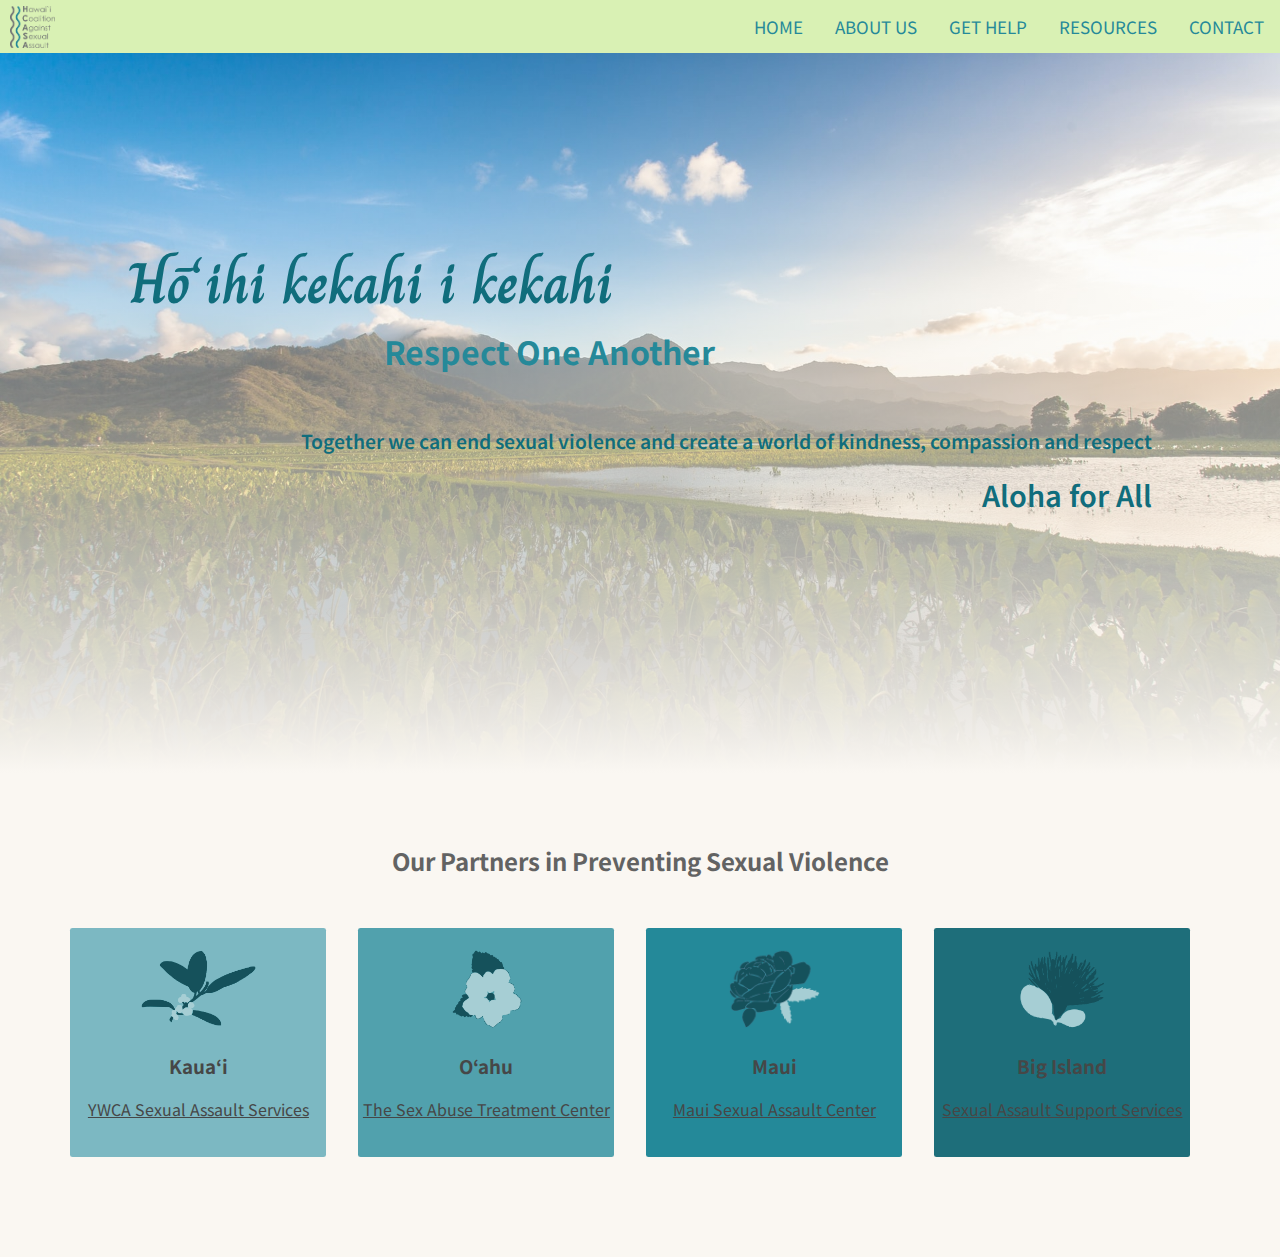
<file: index.html>
<!DOCTYPE html>
<html lang="en">
    <head>
        <meta charset="utf-8">
        <meta name="viewport" content="width=device-width, initial-scale=1, maximum-scale=1">
        <title>hcasa</title>
        <link rel="stylesheet" href="./hcasastyles.css">
        <link rel="shortcut icon" href="" type="image/png" width="32" height="32">
        <link rel="preconnect" href="https://fonts.gstatic.com">
        <link href="https://fonts.googleapis.com/css2?family=Charm:wght@700&family=Noto+Sans+JP&display=swap" rel="stylesheet">
    </head>
    <body>
        <div class="navbar" id="nav">
            <img src="./img/hcasalogo.png" alt="HCASA" class="navlogo">
            <a href="#contact">CONTACT</a>
            <a href="#resources">RESOURCES</a>
            <a href="#help">GET HELP</a>
            <a href="about.html">ABOUT US</a>
            <a href="#home">HOME</a>

            <a href="javascript:void(0);" class="icon" onclick="navResponse()">
                <div class="menu-collapse" onclick="menuCollapse(this)">
                    <div class="bar1"></div>
                    <div class="bar2"></div>
                    <div class="bar3"></div>
                </div>
            </a>
        </div>
        <div class="heroimg">
            <div class="herotext">
                <div class="respectbox">
                    <div class="respect">
                        <h1>Hōʻihi kekahi i kekahi</h1>
                        <h3>Respect One Another</h3>
                    </div>
                </div>
                <div class="pbox">
                    <p>Together we can end sexual violence and create a world of kindness, compassion and respect</p>
                    <p class="heroaloha">Aloha for All</p>
                </div>
            </div>
        </div>

        <div class="partners">
            <h2>Our Partners in Preventing Sexual Violence</h2>
            <div class="partnerbox">
                <a href="#kauai" class="kauai">
                    <img src="./img/k1v.png" alt="kauai" class="kauaiimg">
                    <h3>Kauaʻi</h3>
                    <p class="partnerlink">YWCA Sexual Assault Services</p>
                </a>
                <a href="#oahu" class="oahu">
                    <img src="./img/o1v.png" alt="oahu" class="oahuimg">
                    <h3>Oʻahu</h3>
                    <p class="partnerlink">The Sex Abuse Treatment Center</p>
                </a>
                <a href="#maui" class="maui">
                    <img src="./img/m1v.png" alt="maui" class="mauiimg">
                    <h3>Maui</h3>
                    <p class="partnerlink">Maui Sexual Assault Center</p>
                </a>
                <a href="#bi" class="bi">
                    <img src="./img/b1v.png" alt="bi" class="bi">
                    <h3>Big Island</h3>
                    <p class="partnerlink">Sexual Assault Support Services</p>
                </a>
            </div>
        </div>


        <script>
            function menuCollapse(x) {
              x.classList.toggle("change");
            }
        </script>
        <script>
            function navResponse() {
              var x = document.getElementById("nav");
              if (x.className === "navbar") {
                x.className += " responsive";
              } else {
                x.className = "navbar";
              }
            }
        </script>
    </body>
</html>
</file>
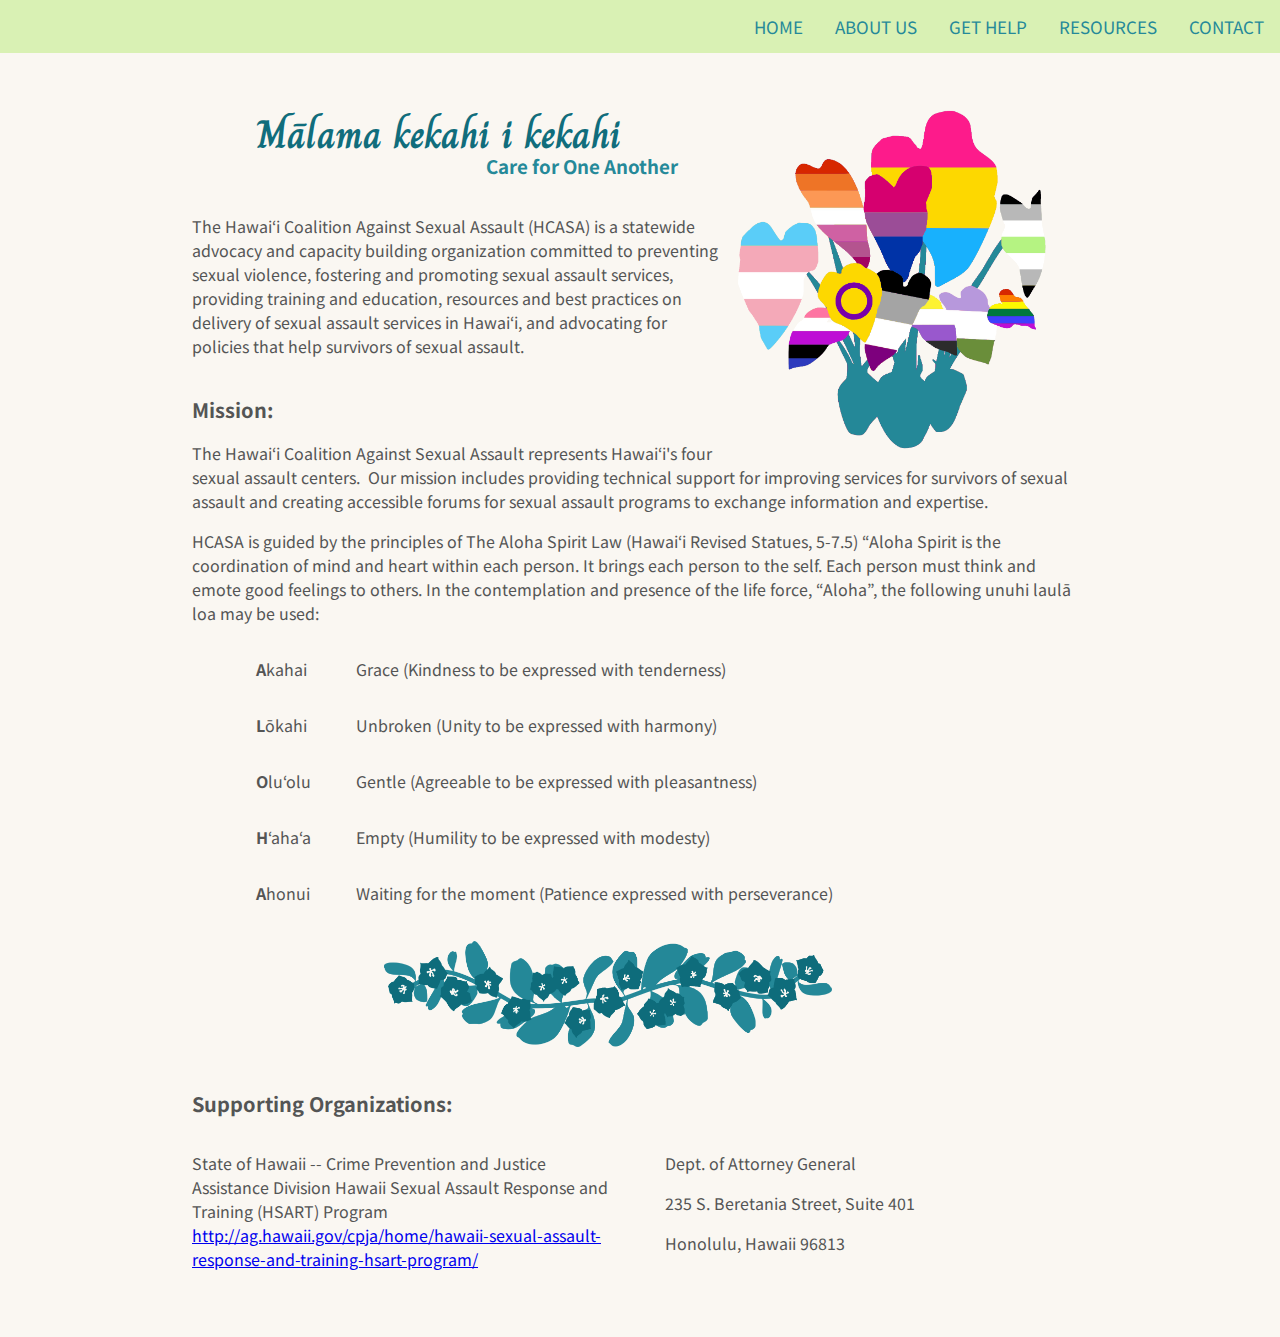
<file: about.html>
<!DOCTYPE html>
<html lang="en">
    <head>
        <meta charset="utf-8">
        <meta name="viewport" content="width=device-width, initial-scale=1, maximum-scale=1">
        <title>hcasa</title>
        <link rel="stylesheet" href="./hcasastyles.css">
        <link rel="shortcut icon" href="" type="image/png" width="32" height="32">
        <link rel="preconnect" href="https://fonts.gstatic.com">
        <link href="https://fonts.googleapis.com/css2?family=Charm:wght@700&family=Noto+Sans+JP&display=swap" rel="stylesheet">
    </head>
    <body>
        <div class="navbar aboutnav" id="nav">
            <a href="#contact">CONTACT</a>
            <a href="#resources">RESOURCES</a>
            <a href="#help">GET HELP</a>
            <a href="about.html">ABOUT US</a>
            <a href="index.html">HOME</a>
            <a href="javascript:void(0);" class="icon" onclick="navResponse()">
                <div class="menu-collapse" onclick="menuCollapse(this)">
                    <div class="bar1"></div>
                    <div class="bar2"></div>
                    <div class="bar3"></div>
                </div>
            </a>
        </div>
        <!-- <div class="paubox">
            <img src="./img/pauxlv.png" alt="pauohiiaka" class="pau">
        </div> -->
        <div class="kaloboxbig">
            <img src="./img/kalov.png" alt="kalo" class="bigkalo">
        </div>
        <div class="care">
            <h1>Mālama kekahi i kekahi</h1>
            <h3>Care for One Another</h3>
        </div>
        <div class="about" id="about">
            <p>The Hawai‘i Coalition Against Sexual Assault (HCASA) is a statewide
                advocacy and capacity building organization committed to preventing sexual
                violence, fostering and promoting sexual assault services, providing training and
                education, resources and best practices on delivery of sexual assault services
                in Hawai‘i, and advocating for policies that help survivors of sexual assault.</p>
                <div class="kaloboxsmol">
                    <img src="./img/kalo1v.png" alt="kalo" class="smolkalo">
                </div>
            <h2 class="miss">Mission:</h2>
            <p>The Hawai‘i Coalition Against Sexual Assault represents Hawai‘i's four sexual
                assault centers.  Our mission includes providing technical support for
                improving services for survivors of sexual assault and creating accessible
                forums for sexual assault programs to exchange information and expertise.</p>
            <p>HCASA is guided by the principles of
                The Aloha Spirit Law (Hawai‘i Revised Statues, 5-7.5)
                “Aloha Spirit is the coordination of mind and heart within each person. It brings each
                person to the self. Each person must think and emote good feelings to others. In the
                contemplation and presence of the life force, “Aloha”, the following unuhi laulā loa may
                be used:</p>
            <div class="aloha">
                <div class="laloha">
                    <p class="laloha1"><b>A</b>kahai</p>
                    <p class="laloha2"><b>L</b>ōkahi</p>
                    <p class="laloha3"><b>O</b>luʻolu</p>
                    <p class="laloha4"><b>H</b>ʻahaʻa</p>
                    <p class="laloha5"><b>A</b>honui</p>
                </div>
                <div class="raloha">
                    <p class="raloha1">Grace (Kindness to be expressed with tenderness)</p>
                    <p class="raloha2">Unbroken (Unity to be expressed with harmony)</p>
                    <p class="raloha3">Gentle (Agreeable to be expressed with pleasantness)</p>
                    <p class="raloha4">Empty (Humility to be expressed with modesty)</p>
                    <p class="raloha5">Waiting for the moment (Patience expressed with perseverance)</p>
                </div>
            </div>
            <div class="pauboxsw">
                <img src="./img/pauxlvectsw.png" alt="pauohiiaka" class="pausw">
            </div>
            <h2>Supporting Organizations:</h2>
            <div class="suporgs">
                <p class="suplink">State of Hawaii -- Crime Prevention and Justice Assistance Division
                    Hawaii Sexual Assault Response and Training (HSART) Program <a href="http://ag.hawaii.gov/cpja/home/hawaii-sexual-assault-response-and-training-hsart-program/">http://ag.hawaii.gov/cpja/home/hawaii-sexual-assault-response-and-training-hsart-program/</a></p>
                <div class="ag">
                    <p>Dept. of Attorney General</p>
                    <p>235 S. Beretania Street, Suite 401</p>
                    <p>Honolulu, Hawaii 96813</p>
                </div>
            </div>
        </div>

        <script>
            function menuCollapse(x) {
              x.classList.toggle("change");
            }
        </script>
        <script>
            function navResponse() {
              var x = document.getElementById("nav");
              if (x.className === "navbar") {
                x.className += " responsive";
              } else {
                x.className = "navbar";
              }
            }
        </script>
    </body>
</html>
</file>
<file: hcasastyles.css>
body, html {
    height: 100%;
    margin: 0;
    width: 100%;
    font-family: 'Noto Sans JP', sans-serif;
    background-color: rgb(250, 247, 242);
  }

.navbar {
  overflow: hidden;
  /* background-color: #258999; */
  background-color: rgb(217, 241, 180);
}

/* .aboutnav {
    background-color: #309eaf;
} */

.navlogo {
    width: auto;
    height: 51px;
    padding-top: 10px;
    padding-left: 10px;
}

.navbar a {
  float: right;
  display: block;
  color:#258999;
  text-align: center;
  padding: 14px 16px;
  text-decoration: none;
  font-size: 17px;
}

.navbar a:hover {
  /* color: rgb(250, 247, 242); */
  color: #707274;
}


.navbar .icon {
  display: none;
}

@media screen and (max-width: 650px) {
  .navbar a {display: none;}
  .navbar a.icon {
    float: right;
    display: block;
  }
}

@media screen and (max-width: 650px) {
  .navbar.responsive {position: relative;}
  .navbar.responsive .icon {
    position: absolute;
    right: 0;
    top: 0;
  }
  .navbar.responsive a {
    float: none;
    display: block;
    text-align: left;
  }
}

/* menu bar animation */
.menu-collapse {
    display: inline-block;
    cursor: pointer;
  }
  
  .bar1, .bar2, .bar3 {
    width: 35px;
    height: 5px;
    background-color: #707274;
    margin: 6px 0;
    transition: 0.4s;
  }
  
  .change .bar1 {
    -webkit-transform: rotate(-45deg) translate(-9px, 6px);
    transform: rotate(-45deg) translate(-9px, 6px);
  }
  
  .change .bar2 {opacity: 0;}
  
  .change .bar3 {
    -webkit-transform: rotate(45deg) translate(-8px, -8px);
    transform: rotate(45deg) translate(-8px, -8px);
  }

  .heroimg {
    /* background-image: linear-gradient(#123d44e0, #103a41e8), url("img/kalopatch1.jpg"); */
    background-image: linear-gradient(#ffffff00, rgb(250, 247, 242)), url("img/kalopatch1.jpg");
    /* background-image: linear-gradient(#62e1f5c9, #3fdaf5c4), url("img/kalopatch1.jpg"); */
    /* background-image: url("img/kalopatch1.jpg"); */

    height: 70%;
    background-position: center;
    background-repeat: no-repeat;
    background-size: cover;
    position: relative;
    z-index: 0;
  }
  
  .herotext {
    text-align: center;
    position: absolute;
    top: 50%;
    left: 50%;
    transform: translate(-50%, -50%);
    /* background: linear-gradient(#ffffff4f, #ffffffe1); */
    padding: 10px;
    border-radius: 1%;
  }

  .herotext {
    display: grid;
    grid-template-columns: 80vw;
    grid-template-rows: repeat(2, 1fr);
    grid-column-gap: 0px;
    grid-row-gap: 0px;
    }
    
    .respectbox { grid-area: 1 / 1 / 2 / 2; }
    .pbox { grid-area: 2 / 1 / 3 / 2; 
    font-size: 18px;
    font-weight: 600;
    color: #106d7c;
    margin: 0px;
}


.respect h1{
    color: #106d7c;
    font-family: 'Charm', cursive;
    font-size: 40px;
    margin: 0px;
    text-align: left;
}
.respect h3 {
    color: #258999;
    font-size: 25px;
    margin: 0px;
    text-align: right;
}

.heroaloha {
    color: #106d7c;
    font-size: 20px;
    margin: 0px;
}

@media screen and (min-width: 650px) {
    .navlogo {
        width: 45px;
        height: auto;
        padding-top: 6px;
        padding-left: 10px;
    }

    .heroimg {
        /* background-image: linear-gradient(#123d44e0, #103a41e8), url("img/kalopatch1.jpg"); */
        /* background-image: linear-gradient(#ffffff00, rgb(250, 247, 242)), url("img/kalopatch1.jpg"); */
        /* background-image: linear-gradient(#62e1f5c9, #3fdaf5c4), url("img/kalopatch1.jpg"); */
        /* background-image: url("img/kalopatch1.jpg"); */
        height: 80%;
      }

    .herotext {
        top: 45%;
    }

    .pbox {
        padding-top: 3%;
        font-size: 120%;
        text-align: right;
    }



    .respect h1 {
        font-size: 3.6em;
    }
    .respect h3 {
        font-size: 200%;
        width: fit-content;
        padding-left: 20vw;
    }
    .heroaloha {
        font-size: 150%;
    }
}

.care {
    /* background: linear-gradient(#3fdaf5, #d9f3f800); */
    position: relative;
    top: -27px;
    width: auto;
    height: fit-content;
}

.care h1 {
    position: relative;
    top: 50px;
    left: 10%;
    color: #106d7c;
    font-family: 'Charm', cursive;
    width: fit-content;
}

.care h3 {
    position: relative;
    top: 10px;
    left: 10%;
    color: #258999;
    width: fit-content;
}

.partners {
    position: relative;
    top: 50px;
    text-align: center;
}

.partners h2 {
    margin-bottom: 50px;
    color: #626363;
    width: 90vw;
    margin-left: 5vw;
    margin-right: 5vw;
}

.partnerbox {
    display: grid;
    grid-template-columns: 1fr;
    grid-template-rows: repeat(4, 1fr);
    grid-column-gap: 0px;
    grid-row-gap: 0px;
    text-align: center;
    width: 80vw;
    padding-left: 10vw;
    padding-right: 10vw;
    }
    
    .kauai { grid-area: 1 / 1 / 2 / 2; }
    .oahu { grid-area: 2 / 1 / 3 / 2; }
    .maui { grid-area: 3 / 1 / 4 / 2; }
    .bi { grid-area: 4 / 1 / 5 / 2; }

.partnerbox img {
    width: 20vw;
    padding-top: 20px;
}

.partnerbox p {
    padding-bottom: 20px;
}

.partnerbox a {
    text-decoration: none;
    color: #464747;
    width: 80vw;
    margin-bottom: 100px;
    border-radius: 1%;
}

.partnerlink {
    text-decoration: underline;
}

.kauai {
    background-color: #7cb8c2;
}
.oahu {
    background-color: #51a1ad;
}
.maui {
    background-color: #248999;
}
.bi {
    background-color: #1e6e7a;
}


@media screen and (min-width: 650px) {
    .care h1 {
        font-size: 2.5em;
    }

    .care h1 {
        left: 20%;
    }
    .care h3 {
        left: 38%;
    }

    .partnerbox {
        display: grid;
        grid-template-columns: repeat(4, 1fr);
        grid-template-rows: 1fr;
        grid-column-gap: 0px;
        grid-row-gap: 0px;
        width: 90vw;
        margin-left: 5.5vw;
        margin-right: 5.5vw;
        padding: 0px;
        }
        
        .partnerbox a {
            width: 20vw;
        }

        .kauai { grid-area: 1 / 1 / 2 / 2; }
        .oahu { grid-area: 1 / 2 / 2 / 3; }
        .maui { grid-area: 1 / 3 / 2 / 4; }
        .bi { grid-area: 1 / 4 / 2 / 5; }

        .partnerbox img {
            height: 80px;
            width: auto;
        }
}



/* 
  .paubox {
    display: none;
} */

.about {
    width: 80vw;
    margin-left: 10vw;
    margin-right: 10vw;
    color: #545555;
}

.aloha {
    display: grid;
    grid-template-columns: 0.3fr 2fr;
    grid-template-rows: 1fr;
    grid-column-gap: 0px;
    grid-row-gap: 0px;
    }
    
    .laloha { grid-area: 1 / 1 / 2 / 2; }
    .raloha { grid-area: 1 / 2 / 2 / 3; }

    .laloha {
        display: grid;
        grid-template-columns: 1fr;
        grid-template-rows: repeat(5, 1fr);
        grid-column-gap: 50px;
        grid-row-gap: 0px;
        }
        
        .laloha1 { grid-area: 1 / 1 / 2 / 2; }
        .laloha2 { grid-area: 2 / 1 / 3 / 2; }
        .laloha3 { grid-area: 3 / 1 / 4 / 2; }
        .laloha4 { grid-area: 4 / 1 / 5 / 2; }
        .laloha5 { grid-area: 5 / 1 / 6 / 2; }

        .raloha {
            display: grid;
            grid-template-columns: 1fr;
            grid-template-rows: repeat(5, 1fr);
            grid-column-gap: 50px;
            grid-row-gap: 0px;
            }
            
            .raloha1 { grid-area: 1 / 1 / 2 / 2; }
            .raloha2 { grid-area: 2 / 1 / 3 / 2; }
            .raloha3 { grid-area: 3 / 1 / 4 / 2; }
            .raloha4 { grid-area: 4 / 1 / 5 / 2; }
            .raloha5 { grid-area: 5 / 1 / 6 / 2; }

.smolkalo {
    width: 60vw;
    padding-left: 10vw;
    padding-right: 10vw;
}

.kaloboxbig {
    display: none;
}

.ag {
    padding: 50px 0px;
}

@media screen and (min-width: 650px) {
    /* .paubox {
        display: block;
        position: absolute;
        z-index: 10;
        top: 10px;
        left: -35px;
    }

    .pau {
        width: 20vw;
    } */

    .kaloboxsmol {
        display: none;
    }

    .kaloboxbig {
        display: block;
    }

    .bigkalo {
        float: right;
        width: 30vw;
        max-width: 360px;
        margin-top: 15vw;
        margin-right: 10vw;
        padding: 5px;
    }

    .about {
        width: 70vw;
        margin-left: 15vw;
        margin-right: 15vw;
    }

    .aloha {
        width: 60vw;
        margin-left: 5vw;
    }

    .suporgs {
        display: grid;
        grid-template-columns: repeat(2, 1fr);
        grid-template-rows: 1fr;
        grid-column-gap: 50px;
        grid-row-gap: 0px;
        padding-bottom: 50px;
        }
        
        .suplink { grid-area: 1 / 1 / 2 / 2; }
        .ag { grid-area: 1 / 2 / 2 / 3; 
        padding: 0px;}
}

.about h2 {
    font-size: 20px;
}

.miss {
    padding-top: 20px;
}

@media screen and (min-width: 840px) {
    .bigkalo {
        margin-top: 45px;
    }
}

@media screen and (min-width: 1200px) {
    .bigkalo {
        margin-right: 15vw;
    }
}

/* @media screen and (min-width: 1600px) {
    .kaloboxbig {
        display: none;
    }
    .kaloboxsmol{
        display: block;
    }
    .smolkalo {
        width: 20vw;
    }
} */

.pauboxsw {
    padding: 20px 15vw;
}
 
.pausw {
    width: 35vw;
}
</file>
